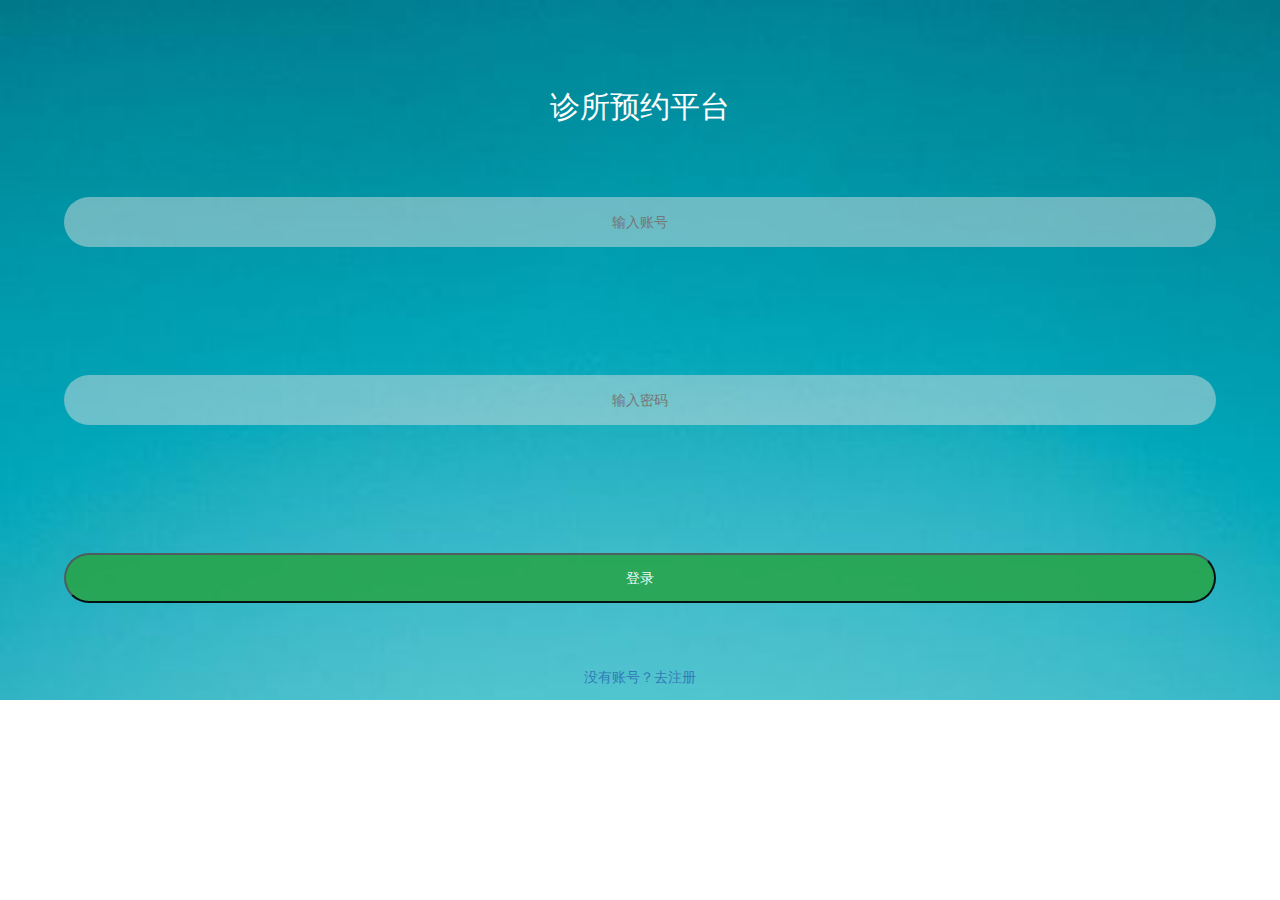
<file: index.html>
<!doctype html>
<html lang="en">
<head>
    <meta charset="UTF-8">
    <meta http-equiv="x-ua-compatible" content="IE=adge">
    <meta name="viewport"
          content="width=device-width, user-scalable=no, initial-scale=1.0, maximum-scale=1.0, minimum-scale=1.0">
    <title>登录</title>
    <link rel="shortcut icon" href="favicon.ico">
    <link rel="stylesheet" href="./libs/bootstrap-3.3.7-dist/css/bootstrap.min.css">
    <link rel="stylesheet" href="./css/base.css">
    <link rel="stylesheet" href="./css/login.css">
    <!--[if lt IE 9]>
    <script src="libs/html5shiv/html5shiv.min.js"></script>
    <script src="libs/respond/respond.min.js"></script>
    <![endif]-->
    <script src="libs/jquery-3.3.1.min.js"></script>
    <script src="libs/bootstrap-3.3.7-dist/js/bootstrap.min.js"></script>
    <script src="js/login.js"></script>
</head>
<body>
<div id="content"  >
    <div class="box">
        <div id="wrap">
            <h2>诊所预约平台</h2>
            <input id="loginCode" type="text" placeholder="输入账号" >
            <input id="pwd" type="password" placeholder="输入密码" >
            <div style="text-align: center; margin:5%;">
                <button id="login" class="btn-block" style="height: 50px;opacity: .9;">
                    登录
                </button>
            </div>

            <a href="./zhuce.html" style="text-align: center;">  <p>没有账号？去注册</p></a>
        </div>
    </div>
</div>

</body>
</html>
</file>
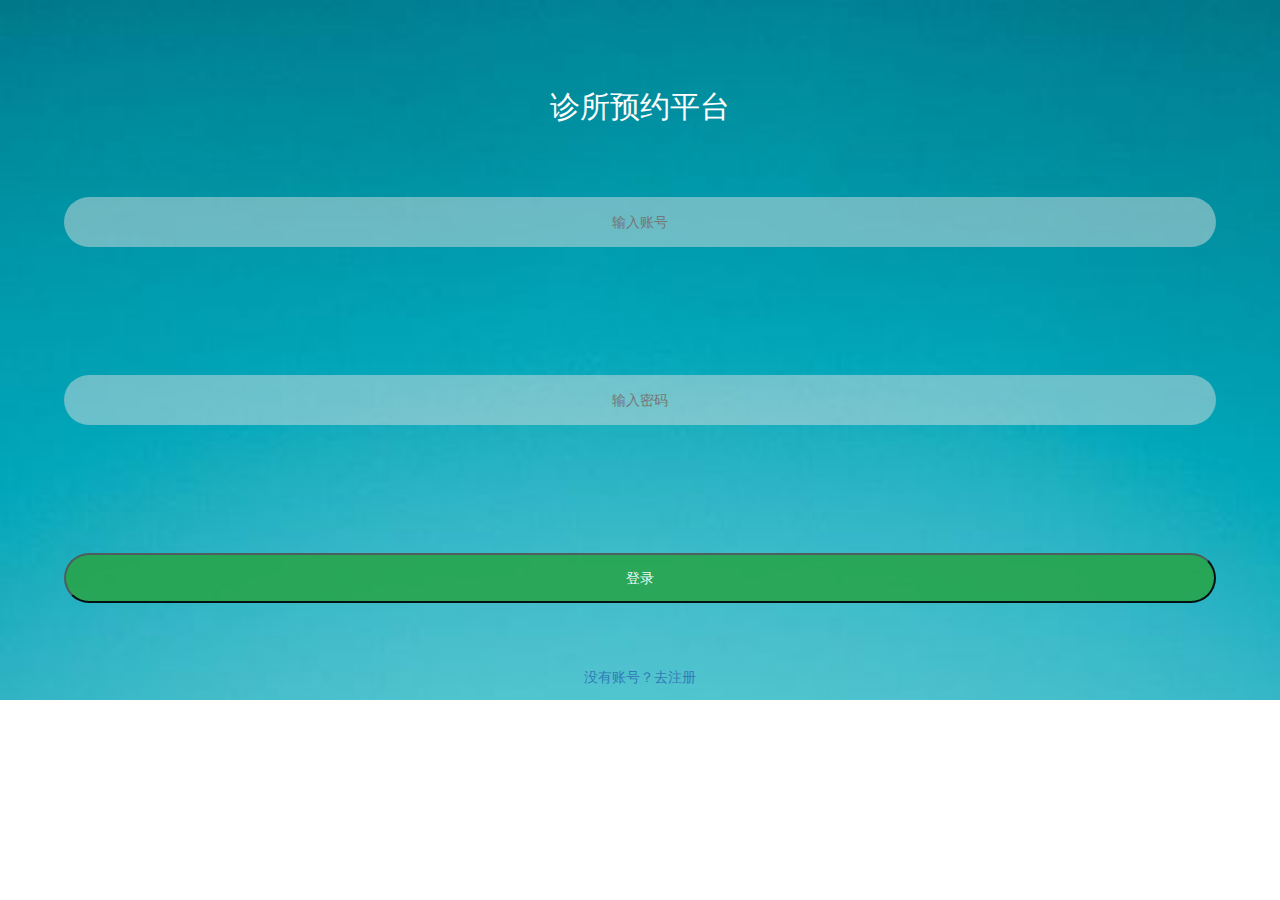
<file: book.html>
<!doctype html>
<html lang="en">
<head>
    <meta charset="UTF-8">
    <meta http-equiv="x-ua-compatible" content="IE=adge">
    <meta name="viewport"
          content="width=device-width, user-scalable=no, initial-scale=1.0, maximum-scale=1.0, minimum-scale=1.0">
    <title>挂号预约</title>
    <link rel="shortcut icon" href="favicon.ico">
    <link rel="stylesheet" href="./libs/bootstrap-3.3.7-dist/css/bootstrap.min.css">
    <link rel="stylesheet" href="./css/base.css">
    <link rel="stylesheet" href="./css/book.css">
    <!--[if lt IE 9]>
    <script src="libs/html5shiv/html5shiv.min.js"></script>
    <script src="libs/respond/respond.min.js"></script>
    <![endif]-->
    <script src="libs/jquery-3.3.1.min.js"></script>
    <script src="libs/bootstrap-3.3.7-dist/js/bootstrap.min.js"></script>
    <script src="js/base.js"></script>
    <script src="js/book.js"></script>
</head>
<body>
<header id="header">
    <span class="glyphicon glyphicon-menu-left back" aria-hidden="true"></span>
   挂号预约
    <button class="btn btn-default btn-submit">提交</button>
</header>
<div class="content-wrap" style="padding:0 16px 16px 16px;">
    <form>
        <h4 id="shop-title">预约诊所 <span style="font-size: 14px;">(赠送会员需选)</span></h4>
        <div class="form-group" id="show-wrap">
            <!--<label class="radio-inline">-->
                <!--<input type="radio" name="inlineRadioOptions"  value="3"> 诊所-->
            <!--</label>-->
        </div>
        <h4 id="doctorList" >
            预约医生 <span class="glyphicon glyphicon-th-list"></span>
        </h4>
        <div class="form-group" id="doctor-wrap">
            <label class="radio-inline showDetail">
                <input type="radio" name="inlineRadioOptions" id="inlineRadio1" value="1"> 藍醫生
            </label>
            <!--<label class="radio-inline">-->
                <!--<input type="radio" name="inlineRadioOptions" id="inlineRadio2" value="2"> 中评-->
            <!--</label>-->
            <!--<label class="radio-inline">-->
                <!--<input type="radio" name="inlineRadioOptions" id="inlineRadio3" value="3"> 差评-->
            <!--</label>-->
        </div>
        <div class="wrapBox">
            <div id="date-wrap" style="padding: 5px 0;line-height: 30px;">
                各时间段可预约人数：
                <button type="button" class="btn btn-default btn-sm" id="current">本周</button>
                <button type="button" class="btn btn-default btn-sm" id="next">下一周</button>
            </div>

            <div class="tableBox2" >
                <div class="tableLeft" id="time-wrap">
                    <div class="head" id="time-first" style="border-top: solid 1px #cd764c;">
                        时间
                    </div>
                    <div id="new-wrap"></div>
                    <!--<div class="head" >-->
                        <!--9:00-->
                    <!--</div>-->


                </div>
                <div class="tableRight">
                    <div class="table-row" id="day-wrap">
                        <div class="head">周一</div>
                        <div class="head">周二</div>
                        <div class="head">周三</div>
                        <div class="head">周四</div>
                        <div class="head">周五</div>
                        <div class="head">周六</div>
                        <div class="head">周日</div>
                    </div>
                    <div class="table-row" *ngFor="let book of bookSum" id="used-wrap">
                        <!--<div class="head" >-->
                            <!--0-->
                        <!--</div>-->
                        <!--<div class="head" [ngStyle]="{'color': book.day2?'red':'green'}" (click)="book.day2?getBookList(book.begTime,beginDate2):null">-->
                            <!--0-->
                        <!--</div>-->
                        <!--<div class="head" [ngStyle]="{'color': book.day3?'red':'green'}" (click)="book.day3?getBookList(book.begTime,beginDate3):null">-->
                            <!--0-->
                        <!--</div>-->
                        <!--<div class="head" [ngStyle]="{'color': book.day4?'red':'green'}" (click)="book.day4?getBookList(book.begTime,beginDate4):null">-->
                            <!--0-->
                        <!--</div>-->
                        <!--<div class="head" [ngStyle]="{'color': book.day5?'red':'green'}" (click)="book.day5?getBookList(book.begTime,beginDate5):null">-->
                            <!--0-->
                        <!--</div>-->
                        <!--<div class="head" [ngStyle]="{'color': book.day6?'red':'green'}" (click)="book.day6?getBookList(book.begTime,beginDate6):null">0-->
                        <!--</div>-->
                        <!--<div class="head" [ngStyle]="{'color': book.day7?'red':'green'}" (click)="book.day7?getBookList(book.begTime,beginDate7):null">-->
                            <!--0-->
                        <!--</div>-->

                    </div>


                </div>
            </div>
        </div>

        <div class="form-group">
            <label for="message-text" class="control-label">添加备注:</label>
            <textarea class="form-control" id="message-text"></textarea>
        </div>
    </form>
    <button class="btn-block btn-lg btn-danger btn-submit" id="btn-submit">提交</button>

    <!--醫師modal-->
    <div class="modal fade" id="doctor-modal" tabindex="-1" role="dialog" aria-labelledby="gridSystemModalLabel">
        <div class="modal-dialog" role="document">
            <div class="modal-content">
                <div class="modal-header">
                    <button type="button" class="close" data-dismiss="modal" aria-label="Close"><span aria-hidden="true">&times;</span></button>
                    <h4 class="modal-title" id="gridSystemModalLabel">医师详细</h4>
                </div>
                <div class="modal-body">
                    <div class="row">
                        <div class="col">
                            <div class="thumbnail mess-wrap" id="mess-wrap">
                                <!--<img  src="./images/header.jpg">-->
                                <!--<div class="caption">-->
                                    <!--<ul class="list-group">-->
                                        <!--<li class="list-group-item">姓名：蓝医生</li>-->
                                        <!--<li class="list-group-item">年龄：50</li>-->
                                        <!--<li class="list-group-item">性别：男</li>-->
                                        <!--<li class="list-group-item">诊所：</li>-->
                                        <!--<li class="list-group-item">电话：1232324556</li>-->
                                        <!--<li class="list-group-item">微信：5555</li>-->
                                        <!--<li class="list-group-item">邮箱：5555</li>-->
                                    <!--</ul>-->
                                <!--</div>-->
                            </div>
                        </div>
                    </div>

                </div>
                <div class="modal-footer">
                    <button type="button" class="btn btn-default" data-dismiss="modal">关闭</button>
                    <button type="button" class="btn btn-primary">確定</button>
                </div>
            </div><!-- /.modal-content -->
        </div><!-- /.modal-dialog -->
    </div><!-- /.modal -->

    <!--醫師列表modal-->
    <div class="modal fade" id="doctorList-modal" tabindex="-1" role="dialog" aria-labelledby="gridSystemModalLabel">
        <div class="modal-dialog" role="document">
            <div class="modal-content">
                <div class="modal-header">
                    <button type="button" class="close" data-dismiss="modal" aria-label="Close"><span aria-hidden="true">关闭&times;</span></button>
                    <h4 class="modal-title" id="doctorListModalLabel">医师列表</h4>
                </div>
                <div class="modal-body">
                    <div class="row" id="doctorList-wrap">
                        <!--<div class="col-lg-6 col-md-6 col-sm-6">-->
                            <!--<div class="thumbnail">-->
                                <!--<img src="./images/header.jpg" alt="...">-->
                                <!--<div class="caption">-->
                                    <!--<h3>陈医师</h3>-->
                                    <!--<p>介绍...</p>-->
                                    <!--<p><a href="#" class="btn btn-danger" role="button">选择</a></p>-->
                                <!--</div>-->
                            <!--</div>-->
                        <!--</div>-->
                    </div>
                </div>
                <div class="modal-footer">
                    <button type="button" class="btn btn-default" data-dismiss="modal">关闭</button>
                    <!--<button type="button" class="btn btn-primary">確定</button>-->
                </div>
            </div><!-- /.modal-content -->
        </div><!-- /.modal-dialog -->
    </div><!-- /.modal -->
</div>
</body>
</html>
</file>
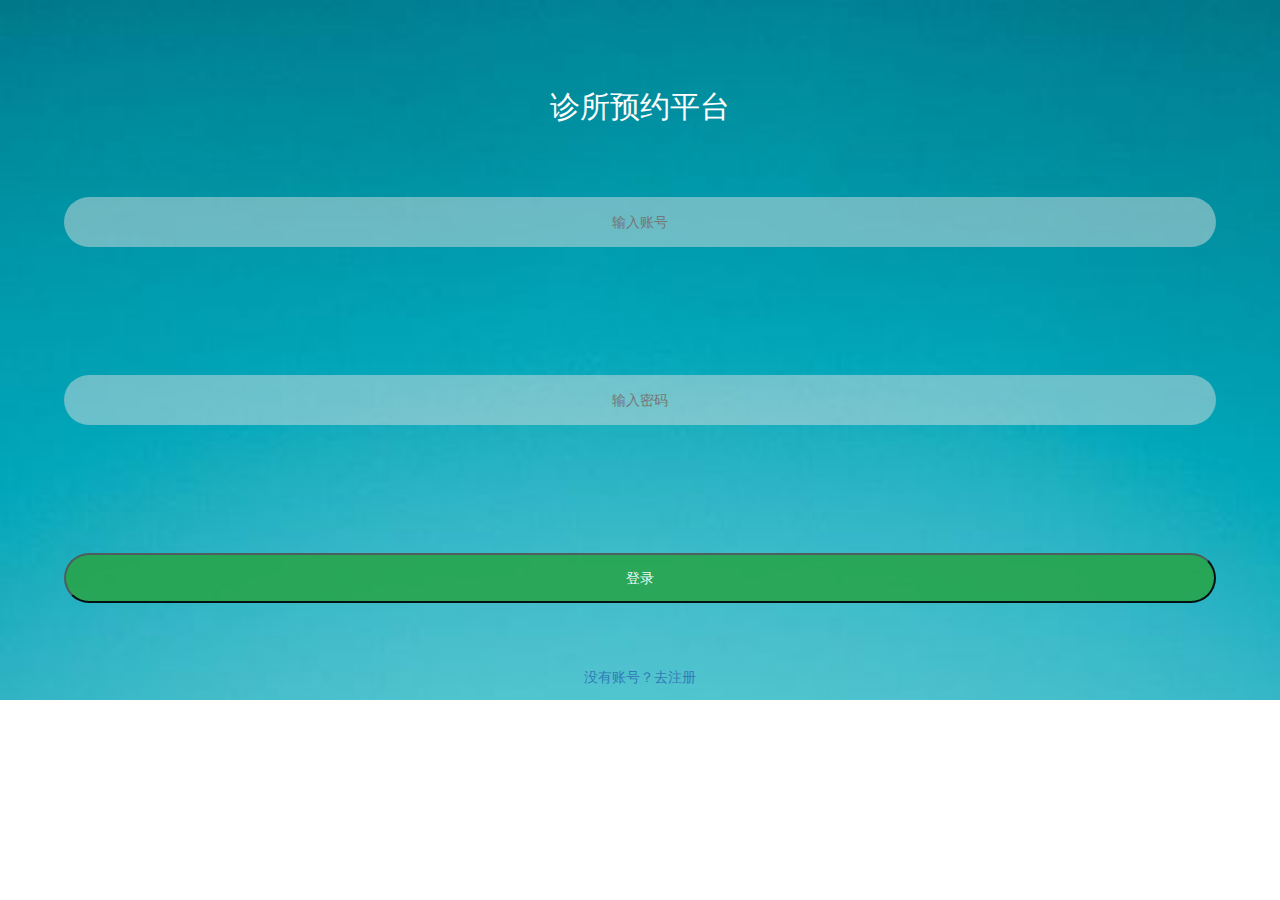
<file: home.html>
<!DOCTYPE html>
<html lang="en">
<head>
    <meta charset="UTF-8">
    <meta http-equiv="x-ua-compatible" content="IE=adge">
    <meta name="viewport"
          content="width=device-width, user-scalable=no, initial-scale=1.0, maximum-scale=1.0, minimum-scale=1.0">
    <title>鼻炎治疗</title>
    <link rel="shortcut icon" href="favicon.ico">
    <link rel="stylesheet" href="./libs/bootstrap-3.3.7-dist/css/bootstrap.min.css">
    <link rel="stylesheet" href="./css/base.css">
    <link rel="stylesheet" href="css/home.css">
    <!--[if lt IE 9]>
    <script src="libs/html5shiv/html5shiv.min.js"></script>
    <script src="libs/respond/respond.min.js"></script>
    <![endif]-->
    <script src="libs/jquery-3.3.1.min.js"></script>
    <script src="libs/bootstrap-3.3.7-dist/js/bootstrap.min.js"></script>
    <script src="js/home.js"></script>
</head>
<body>
<div class="content-wrap">
    <div class="top">
        <div id="carousel-example-generic" class="carousel slide" data-ride="carousel">
            <!-- Indicators -->
            <ol class="carousel-indicators">
                <li data-target="#carousel-example-generic" data-slide-to="0" class="active"></li>
                <li data-target="#carousel-example-generic" data-slide-to="1"></li>
            </ol>

            <!-- Wrapper for slides -->
            <div class="carousel-inner" role="listbox">
                <div class="item active">
                    <img src="./images/banner1.jpg" alt="...">

                </div>
                <div class="item">
                    <img src="./images/banner2.jpg" alt="...">
                </div>
            </div>

            <!-- Controls -->
            <a class="left carousel-control" href="#carousel-example-generic" role="button" data-slide="prev">
                <span class="glyphicon glyphicon-chevron-left" aria-hidden="true"></span>
                <span class="sr-only">Previous</span>
            </a>
            <a class="right carousel-control" href="#carousel-example-generic" role="button" data-slide="next">
                <span class="glyphicon glyphicon-chevron-right" aria-hidden="true"></span>
                <span class="sr-only">Next</span>
            </a>
        </div>
    </div>
    <div class="nav-box">
        <ul >
            <li>
                <a href="./book.html" class="isPatient">
                    <div >
                        <span class="glyphicon glyphicon-edit" aria-hidden="true"></span>
                        <p>挂号预约</p>
                    </div>
                </a>
                <a href="./myBook.html" class="isPatient">
                    <div >
                        <span class="glyphicon glyphicon-align-left" aria-hidden="true"></span>
                        <p>我的预约</p>
                    </div>
                </a>
            </li>
            <li>
                <a href="./treatList.html" class="isPatient">
                    <div style="float: right;">
                        <span class="glyphicon glyphicon-align-left" aria-hidden="true"></span>
                        <p>治疗评价</p>
                    </div>
                </a>
                <a href="./myPurse.html">
                    <div style="float: right;">
                        <span class="glyphicon glyphicon-yen" aria-hidden="true"></span>
                        <p>我的钱包</p>
                    </div>
                </a>
            </li>
            <li>
                <a href="./">
                    <div>
                        <span class="glyphicon glyphicon-retweet aria-hidden="true"></span>
                        <p>用户切换</p>
                    </div>
                </a>
                <div id="setting">
                    <div class="shang" data-toggle="modal" data-target=".password">
                        <span class="glyphicon glyphicon-wrench" aria-hidden="true"></span>
                        <p>修改登录密码</p>
                    </div>
                    <div class="xia" data-toggle="modal" data-target=".loginCode">
                        <span class="glyphicon glyphicon-cog" aria-hidden="true"></span>
                        <p>修改登录账号</p>
                    </div>
                </div>
            </li>
        </ul>
    </div>
    <div class="bottom">

    </div>

    <!-- 模态框 -->
    <div class="modal fade bs-example-modal-lg loginCode" tabindex="-1" role="dialog" aria-labelledby="myLargeModalLabel">
        <div class="modal-dialog modal-lg" role="document">
            <div class="modal-content">
                <div class="modal-header">
                    <button type="button" class="close" data-dismiss="modal" aria-label="Close"><span aria-hidden="true">&times;</span></button>
                    <h4 class="modal-title" id="exampleModalLabel">修改登录账号</h4>
                </div>
                <div class="modal-body">
                    <form>
                        <div class="form-group">
                            <label for="message-loginCode" class="control-label">输入新的登录账号:</label>
                            <input type="text" class="form-control" id="message-loginCode">
                        </div>
                    </form>
                </div>
                <div class="modal-footer">
                    <button type="button" class="btn btn-default" data-dismiss="modal">取消</button>
                    <button type="button" class="btn btn-primary" id="btn-loginCode">确定</button>
                </div>
            </div>
        </div>
    </div>
    <div class="modal fade bs-example-modal-lg password" tabindex="-1" role="dialog" aria-labelledby="myLargeModalLabel">
        <div class="modal-dialog modal-lg" role="document">
            <div class="modal-content">
                <div class="modal-header">
                    <button type="button" class="close" data-dismiss="modal" aria-label="Close"><span aria-hidden="true">&times;</span></button>
                    <h4 class="modal-title" id="exampleModalLabel2">修改登录密码</h4>
                </div>
                <div class="modal-body">
                    <form>
                        <div class="form-group">
                            <label for="message-orgPwd" class="control-label">输入原登录密码:</label>
                            <input type="text" class="form-control" id="message-orgPwd">
                            <label for="message-pwd" class="control-label">输入新登录密码:</label>
                            <input type="text" class="form-control" id="message-pwd">
                        </div>
                    </form>
                </div>
                <div class="modal-footer">
                    <button type="button" class="btn btn-default" data-dismiss="modal">取消</button>
                    <button type="button" class="btn btn-primary" id="btn-pwd">确定</button>
                </div>
            </div>
        </div>

    </div>
</div>
</body>
</html>
</file>
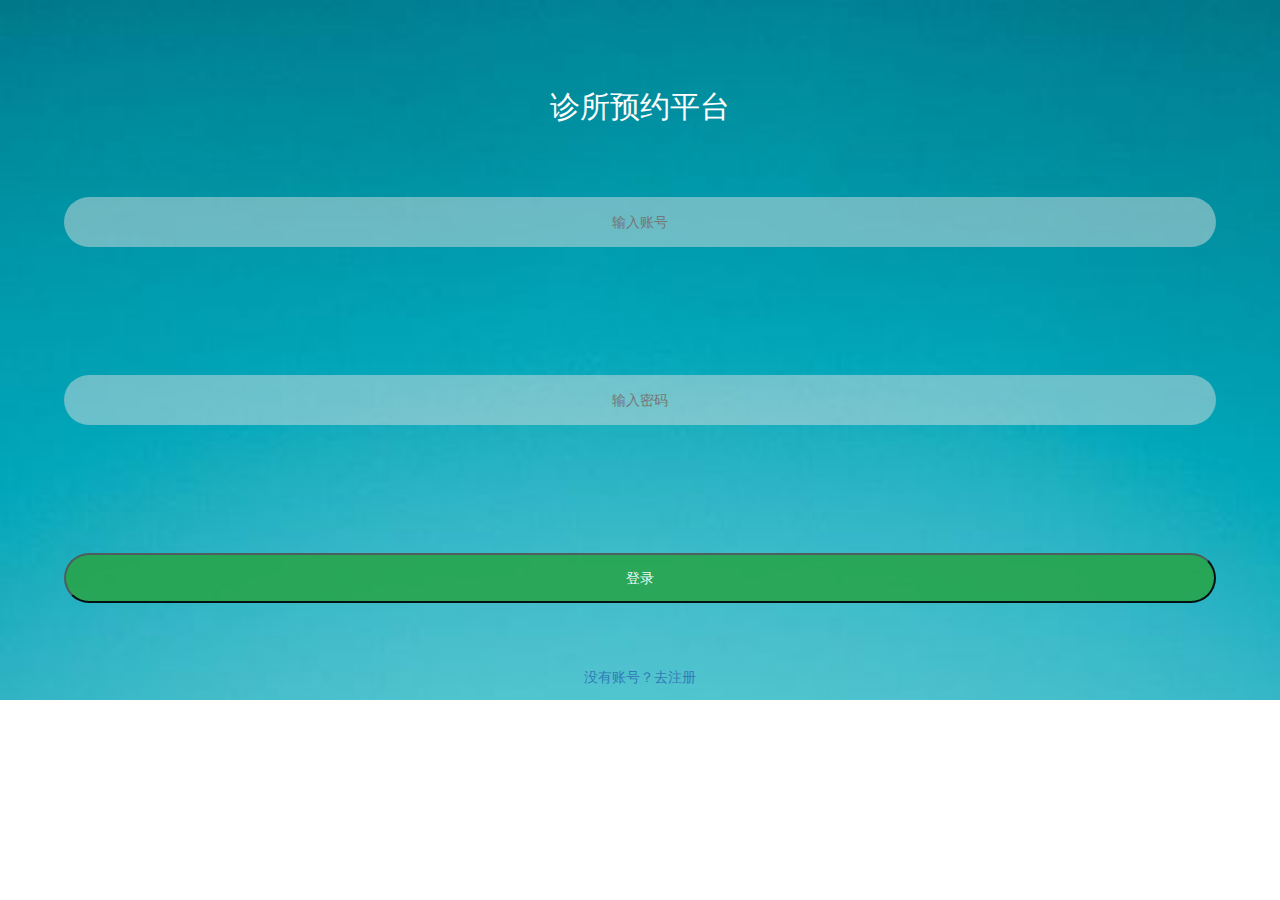
<file: myPurse.html>
<!doctype html>
<html lang="en">
<head>
    <meta charset="UTF-8">
    <meta http-equiv="x-ua-compatible" content="IE=adge">
    <meta name="viewport"
          content="width=device-width, user-scalable=no, initial-scale=1.0, maximum-scale=1.0, minimum-scale=1.0">
    <title>我的钱包</title>
    <link rel="shortcut icon" href="favicon.ico">
    <link rel="stylesheet" href="./libs/bootstrap-3.3.7-dist/css/bootstrap.min.css">
    <link rel="stylesheet" href="./css/base.css">

    <!--[if lt IE 9]>
    <script src="libs/html5shiv/html5shiv.min.js"></script>
    <script src="libs/respond/respond.min.js"></script>
    <![endif]-->
    <script src="libs/jquery-3.3.1.min.js"></script>
    <script src="libs/bootstrap-3.3.7-dist/js/bootstrap.min.js"></script>
    <script src="js/base.js"></script>
    <script src="js/myPurse.js"></script>
</head>
<body>
<header id="header">
    <span class="glyphicon glyphicon-menu-left back" aria-hidden="true"></span>
    我的钱包余额：
</header>
<div class="content-wrap" style="padding:0 16px 16px 16px;">

    <div id="book-wrap">
        <div id="box2" class="list-group" style="margin: 10px 0;">
            <!--模板-->
            <!--<a href="#" class="list-group-item demo"  >-->
                <!--<h4 class="list-group-item-heading">2048-122-12 14:50</h4>-->
                <!--<p class="list-group-item-text"><span>支付：支付宝支付</span>&nbsp;&nbsp;&nbsp;&nbsp;&nbsp;&nbsp;&nbsp;&nbsp;支付金额：<span class="" style="color: red">￥0.1</span></p>-->
                <!--<p class="list-group-item-text">状态：等待</p>-->
            <!--</a>-->

        </div>

        <!-- Large modal -->
        <div class="modal fade bs-example-modal-lg" tabindex="-1" role="dialog" aria-labelledby="myLargeModalLabel">
            <div class="modal-dialog modal-lg" role="document">
                <div class="modal-content">
                    <div class="modal-header">
                        <button type="button" class="close" data-dismiss="modal" aria-label="Close"><span aria-hidden="true">&times;</span></button>
                        <h4 class="modal-title" id="exampleModalLabel">余额提现</h4>
                    </div>
                    <div class="modal-body">
                        <form>

                            <div class="form-group">
                                <label for="message-amount" class="control-label">输入提现金额:</label>
                                <input type="number" class="form-control" id="message-amount">
                                <label for="message-weChat" class="control-label">输入微信账号:</label>
                                <input type="text" class="form-control" id="message-weChat">

                            </div>
                        </form>
                    </div>
                    <div class="modal-footer">
                        <button type="button" class="btn btn-default" data-dismiss="modal">取消</button>
                        <button type="button" class="btn btn-primary" id="btn-send">确定</button>
                    </div>
                </div>
            </div>
        </div>



    </div>
</div>
<footer id="footer">
    <button type="button" class="btn btn-primary btn-lg btn-block" id="tiXian" data-toggle="modal" data-target=".bs-example-modal-lg">余额提现</button>
</footer>
</body>
</html>
</file>
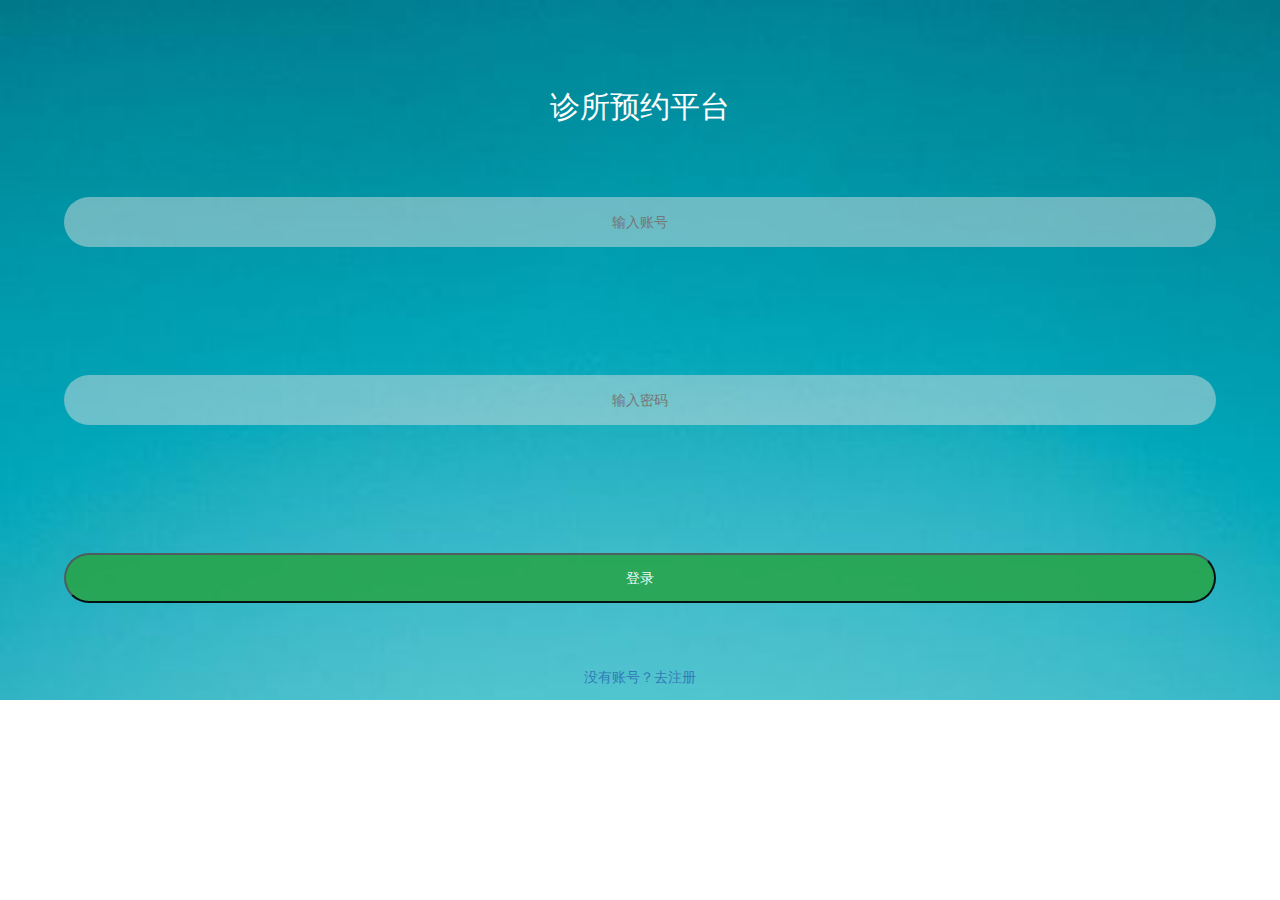
<file: treatList.html>
<!DOCTYPE html>
<html lang="en">
<head>
    <meta charset="UTF-8">
    <meta http-equiv="x-ua-compatible" content="IE=adge">
    <meta name="viewport"
          content="width=device-width, user-scalable=no, initial-scale=1.0, maximum-scale=1.0, minimum-scale=1.0">
    <title>治疗评价</title>
    <link rel="shortcut icon" href="favicon.ico">
    <link rel="stylesheet" href="./libs/bootstrap-3.3.7-dist/css/bootstrap.min.css">
    <link rel="stylesheet" href="./css/base.css">
    <link rel="stylesheet" href="./css/treatList.css">
    <!--[if lt IE 9]>
    <script src="libs/html5shiv/html5shiv.min.js"></script>
    <script src="libs/respond/respond.min.js"></script>
    <![endif]-->
    <script src="libs/jquery-3.3.1.min.js"></script>
    <script src="libs/bootstrap-3.3.7-dist/js/bootstrap.min.js"></script>
    <script src="js/base.js"></script>
    <script src="js/treatList.js"></script>
</head>
<body>
<header id="header">
    <span class="glyphicon glyphicon-menu-left back" aria-hidden="true"></span>
    治疗评价
</header>


<!-- Tab panes -->
<div class="tab-content" style="padding:0 16px 16px 16px;">
    <div role="tabpanel" class="tab-pane active" id="home">
        <div id="wrap" style="margin: 10px 0;">
            <div id="box" class="list-group">
                <!--模板-->
                <!--<a href="#" class="list-group-item active demo" data-toggle="modal" data-target=".bs-example-modal-lg" >-->
                <!--<h4 class="list-group-item-heading">第一疗程第一次治疗（2048-122-12）</h4>-->
                <!--<p class="list-group-item-text"><span>治疗医生：程医生</span>&nbsp;&nbsp;&nbsp;&nbsp;<span>患者：ofo</span></p>-->
                <!--</a>-->
            </div>

            <!-- Large modal -->

            <div class="modal fade bs-example-modal-lg" tabindex="-1" role="dialog" aria-labelledby="myLargeModalLabel">
                <div class="modal-dialog modal-lg" role="document">
                    <div class="modal-content">
                        <div class="modal-header">
                            <button type="button" class="close" data-dismiss="modal" aria-label="Close"><span aria-hidden="true">&times;</span></button>
                            <h4 class="modal-title" id="exampleModalLabel">填写治疗评价</h4>
                        </div>
                        <div class="modal-body">
                            <form>

                                <div class="form-group">
                                    <label class="radio-inline">
                                        <input type="radio" name="inlineRadioOptions" id="inlineRadio1" value="1"> 好评
                                    </label>
                                    <label class="radio-inline">
                                        <input type="radio" name="inlineRadioOptions" id="inlineRadio2" value="2"> 中评
                                    </label>
                                    <label class="radio-inline">
                                        <input type="radio" name="inlineRadioOptions" id="inlineRadio3" value="3"> 差评
                                    </label>
                                </div>
                                <div class="form-group">
                                    <label for="message-text" class="control-label">评价内容:</label>
                                    <textarea class="form-control" id="message-text"></textarea>
                                </div>
                            </form>
                        </div>
                        <div class="modal-footer">
                            <button type="button" class="btn btn-default" data-dismiss="modal">取消</button>
                            <button type="button" class="btn btn-primary" id="btn-send">确定</button>
                        </div>
                    </div>
                </div>
            </div>


        </div>
    </div>
    <div role="tabpanel" class="tab-pane" id="profile">
        <div id="wrap2">
            <div id="box2" class="list-group">
                <!--模板-->
                <!--<a href="#" class="list-group-item active demo" data-toggle="modal" data-target=".bs-example-modal-lg" >-->
                <!--<h4 class="list-group-item-heading">第一疗程第一次治疗（2048-122-12）</h4>-->
                <!--<p class="list-group-item-text"><span>治疗医生：程医生</span>&nbsp;&nbsp;&nbsp;&nbsp;<span>患者：ofo</span></p>-->
                <!--</a>-->
            </div>

            <!-- Large modal -->




        </div>
    </div>

</div>


    <!-- Nav tabs -->
    <ul class="nav nav-pills nav-justified" role="tablist">
        <li role="presentation" class="active"><a href="#home" aria-controls="home" role="tab" data-toggle="tab">未评价</a></li>
        <li role="presentation"><a href="#profile" aria-controls="profile" role="tab" data-toggle="tab">已评价</a></li>

    </ul>



</body>
</html>
</file>
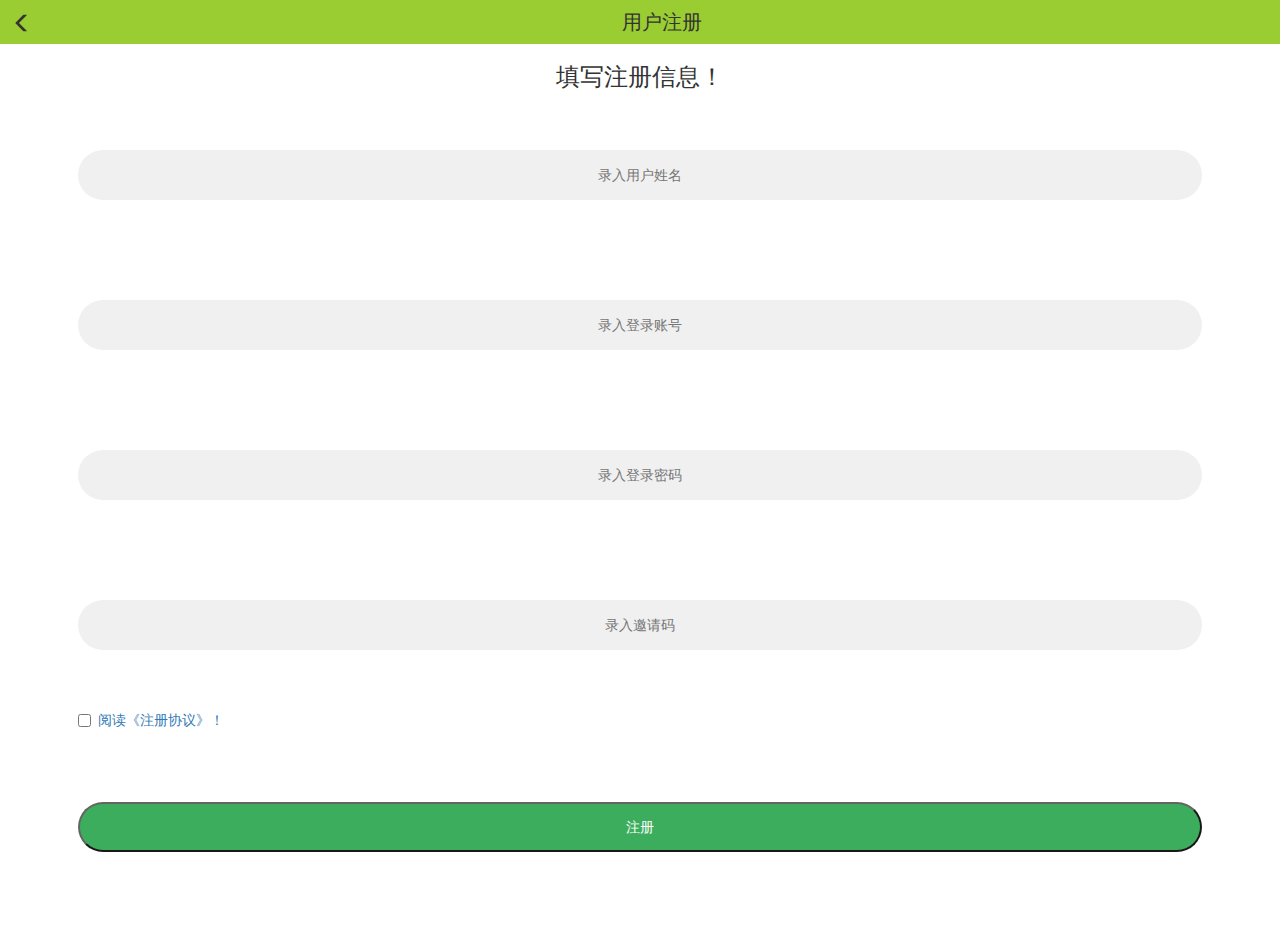
<file: zhuce.html>
<!doctype html>
<html lang="en">
<head>
    <meta charset="UTF-8">
    <meta http-equiv="x-ua-compatible" content="IE=adge">
    <meta name="viewport"
          content="width=device-width, user-scalable=no, initial-scale=1.0, maximum-scale=1.0, minimum-scale=1.0">
    <title>用户注册</title>
    <link rel="shortcut icon" href="favicon.ico">
    <link rel="stylesheet" href="./libs/bootstrap-3.3.7-dist/css/bootstrap.min.css">
    <link rel="stylesheet" href="./css/base.css">
    <link rel="stylesheet" href="./css/zhuce.css">
    <!--[if lt IE 9]>
    <script src="libs/html5shiv/html5shiv.min.js"></script>
    <script src="libs/respond/respond.min.js"></script>
    <![endif]-->
    <script src="libs/jquery-3.3.1.min.js"></script>
    <script src="libs/bootstrap-3.3.7-dist/js/bootstrap.min.js"></script>
    <script src="js/base.js"></script>
    <script src="js/zhuce.js"></script>
</head>
<body>
<header id="header">
    <span class="glyphicon glyphicon-menu-left back" aria-hidden="true"></span>
    用户注册
</header>
<div class="content-wrap" style="padding:0 16px 16px 16px;">

    <div id="wrap" style="margin: 10px 0;">
        <h3>填写注册信息！</h3>
        <input id="userName" type="text" placeholder="录入用户姓名">
        <input id="loginCode" type="text" placeholder="录入登录账号">
        <input id="loginPwd" type="password" placeholder="录入登录密码">
        <input id="referraCode" type="text" placeholder="录入邀请码">

        <div class="checkbox" style="margin-left: 5%;">
            <label>
                <input type="checkbox" id="reader2"> <a
                    href="http://www.wskj020.com:9179/UploadFile/RegLicense/RegLicense.html"
                    style="text-align: center;"><p>阅读《注册协议》！</p></a>
            </label>
        </div>
        <div style="text-align: center; margin:5%;">
            <button id="btn-send" class="btn-block" style="height: 50px;opacity: .9;">
                注册
            </button>
        </div>
    </div>
</div>
<div id="big-show">
    <h3 id="title">注册成功！即将为您跳转.</h3>
</div>
</body>
</html>
</file>
<file: css/base.css>
* {
    margin: 0;
    padding: 0;
}
ul {
    list-style:none;
}
#header {
    height: 44px;
    background-color: yellowgreen;
    line-height: 44px;
    text-align: center;
    font-size: 20px;
}
#header .back {
    float: left;
    height: 44px;
    line-height: 44px;
    width: 44px;
}
#footer {
    position: fixed;
    bottom:0;
    height: 60px;
    width: 100%;
    /*background-color: yellowgreen;*/
    text-align: center;
    font-size: 20px;
}
</file>
<file: css/login.css>
#content {
    background: url('../images/dlbg.jpg') no-repeat;
    background-size:cover;
}

.box {
    /*background: rgba(255, 255, 255, 0.4);*/
    height: 700px;
    padding: 50px 0;
}

#wrap {
    /*width:90%;*/
    color: #fff;
    /*background: rgba(255, 255, 255, 0.7);*/
    padding: 20px 0;
    margin:0 auto;
}

#wrap h2 {
    text-align: center;
}
#wrap input {
    width: 90%;
    height: 50px;
    margin: 5%;
    border: 0;
    border-radius: 64px;
    text-align: center;
    background-color: rgba(224, 224, 224, 0.48);
}
#wrap button {
    height: 50px;
    border-radius: 64px;
    background: #28a54c;
    color: #fff;
}
</file>
<file: css/book.css>
/*扩展*/
.thumbnail>img {
    width: 200px;
    height: 200px;
}



.wrapBox {
    margin:20px 0;
}
.tableBox2 {
    overflow: hidden;
}

.tableLeft {
    float: left;
    width: 16.66%;
}
.tableLeft .head {
    border-bottom: solid 1px #cd764c;
    border-right: solid 1px #cd764c;
    border-left: solid 1px #cd764c;
    height: 45px;
    display: flex;
    align-items: center;
    width: 100%;
    font-size: 14px;
    color: #262626;
    justify-content: center;
    float: left;
}

.tableRight {
    float: left;
    width: 83.33%;
    overflow: hidden;
    overflow-x: scroll;
}
.tableRight #day-wrap {
    border-top:solid 1px #D1D3D6;
}
.tableRight .table-row {
    width: 420px;
    width: 140.5%;
}
.tableRight .table-row .head {
    border-bottom: solid 1px #D1D3D6;
    border-right: solid 1px #D1D3D6;
    height: 45px;
    display: flex;
    align-items: center;
    width: 14.28%;
    font-size: 14px;
    color: #262626;
    justify-content: center;
    float: left;
    text-align: center;
}
.tableRight #used-wrap .head{
    color: green;
}


.grid {
    color: #fff;
    padding: 0;
}
.col {
    background-color: #2EC95C;
    overflow: hidden;
    border: 2px solid;
    padding: 16px;
}

p,h5,h6,span {
    margin: 0;
}
.col p {
    height: 20px;
    line-height: 20px;
    color: cornsilk;
}
.col .header {
    /*float: left;*/
    /*border-radius: 50%;*/
    border: 2px solid #fff;
    width: 200px;
    height: 200px;
    /*margin: 5px 12px 0 5px;*/
}
.col .content-right {
    /*float: left;*/
}
.col .age {
    font-size:13px;
}
.col .state {
    position: absolute;
    right: -38px;
    top: -7px;
    width: 110px;
    font-size: 17px;
    text-align: center;
    -webkit-transform: rotate(45deg);
    transform: rotate(45deg);
    background-color: #488aff;
    height: 50px;
    line-height: 78px;
}
.col .vip {
    position: absolute;
    top: 0;
    left: 0;
    width: 26px;
    background-color: orange;
    border-radius: 0 0px 10px 0;
    z-index:12;
}
.col .free-vip {
    background-color: #F53DCD;
}
</file>
<file: css/home.css>
/*扩展*/
.carousel-inner>.item>a>img, .carousel-inner>.item>img {
    height: 230px;
    width: 100%;
}

/*自定义*/
.content-wrap {
    /*max-width:640px;*/
}
.content-wrap .top {
    
}
.content-wrap .nav-box {

}
.content-wrap .nav-box ul li {
    height: 170px;
    background: url("../images/nav1.jpg") no-repeat;
    background-size: cover;
    /*list-style:none;*/
}
.content-wrap .nav-box ul li:nth-child(2){
    background: url("../images/nav2.jpg") no-repeat;
    background-size: cover;
}
.content-wrap .nav-box ul li:nth-child(3){
    background: url("../images/nav3.jpg") no-repeat;
    background-size: cover;
}
.content-wrap .nav-box ul li div {
    float: left;
    width: 50%;
    height: 100%;
    text-align: center;
    color: #fff;
    padding-top: 35px;
}
.content-wrap .nav-box ul li div .glyphicon {
    font-size: 55px;
}
.content-wrap .nav-box ul li div>p {
    font-size:16px;
    font-weight: 600;
    line-height: 36px;
}
.content-wrap .nav-box ul li div#setting {
    border-left:2px solid #fff;
    padding: 0;
}
.content-wrap .nav-box ul li div#setting .glyphicon {
    font-size:45px;
}
.content-wrap .nav-box ul li div#setting .shang {
    width: 100%;
    height: 50%;
    border-bottom:2px solid #fff;
    padding-top: 5px;
}
.content-wrap .nav-box ul li div#setting .xia {
    width: 100%;
    height: 50%;
    padding-top: 5px;
}

/*底部*/
@keyframes first {
    0%{background: red}
    25%{background: yellow}
    50%{background: green}
    75%{background: blue}
    100%{background: purple}
}
.content-wrap .bottom {
    position: fixed;
    bottom: 0;
    width: 100%;
    height:5px;
    animation: first 10s infinite;

}
</file>
<file: css/treatList.css>
.nav>li {
    width: 49%;
    display: inline-block;
}
.nav>li>a {
    background-color: #dff0d8;
}
.nav {
    position: fixed;
    bottom: 0;
}
.tab-content {
    margin-bottom: 50px;
}
</file>
<file: css/zhuce.css>
#wrap h2,h3 {
    text-align: center;
}
#wrap>input {
    width: 90%;
    height: 50px;
    margin: 4% 5%;
    border: 0;
    border-radius: 64px;
    text-align: center;
    background-color: rgba(224, 224, 224, 0.48);
}
#wrap button {
    height: 50px;
    border-radius: 64px;
    background: #28a54c;
    color: #fff;
}

#big-show {
    position: absolute;
    top: 0;
    left: 0;
    background: rgba(0, 0, 0, .5);
    width: 100%;
    height: 100%;
    z-index: 100;
    display: none;
}
#big-show #title {
    color: #fff;
    /*text-align: center;*/
    margin-top: 150px;
    margin-left: 10%;
}
</file>
